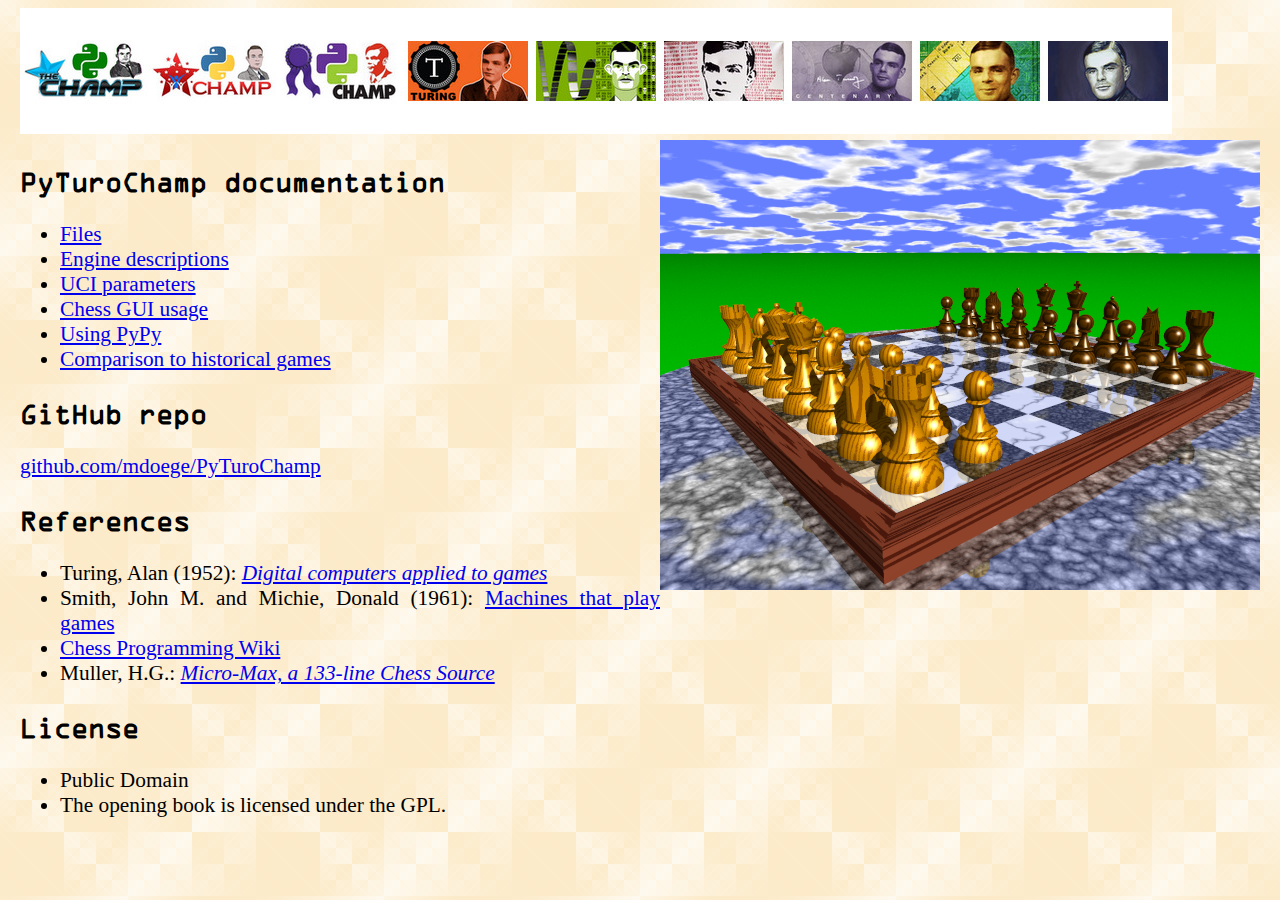
<file: docs/index.html>
<!DOCTYPE html>
<html lang="en">
<head>
<meta charset="utf-8">
<meta name="viewport" content="width=device-width, initial-scale=1">
<title>PyTUROCHAMP documentation</title>
<link rel="stylesheet" href="ptc.css">
</head>
<body>
<img src="ptc.jpg" alt="PyTuroChamp logo">
<br>
<img src="chess_big.png" align="right" alt="Chess set rendered with DKBTrace">
<h3 id="pyturochamp-documentation">PyTuroChamp documentation</h3>
<ul>
<li><a href="files.html">Files</a></li>
<li><a href="engine.html">Engine descriptions</a></li>
<li><a href="uci.html">UCI parameters</a></li>
<li><a href="gui.html">Chess GUI usage</a></li>
<li><a href="pypy.html">Using PyPy</a></li>
<li><a href="comp.html">Comparison to historical games</a></li>
</ul>
<h3>GitHub repo</h3>
<p><a href="https://github.com/mdoege/PyTuroChamp">github.com/mdoege/PyTuroChamp</a></p>
<h3 id="references">References</h3>
<ul>
<li>Turing, Alan (1952): <a href="https://docs.google.com/file/d/0B0xb4crOvCgTNmEtRXFBQUIxQWs/edit"><em>Digital computers applied to games</em></a></li>
<li>Smith, John M. and Michie, Donald (1961): <a href="https://books.google.de/books?id=lo7r0zX_T0sC&amp;lpg=PA369&amp;dq=Machines+that+play+games.+1961,+New+Scientist,+12&amp;pg=PA367&amp;redir_esc=y#v=onepage&amp;q&amp;f=false">Machines that play games</a></li>
<li><a href="https://chessprogramming.org/">Chess Programming Wiki</a></li>
<li>Muller, H.G.: <a href="http://home.hccnet.nl/h.g.muller/max-src2.html"><em>Micro-Max, a 133-line Chess Source</em></a></li>
</ul>
<h3 id="license">License</h3>
<ul>
<li>Public Domain</li>
<li>The opening book is licensed under the GPL.</li>
</ul>
</body>
</html>
</file>
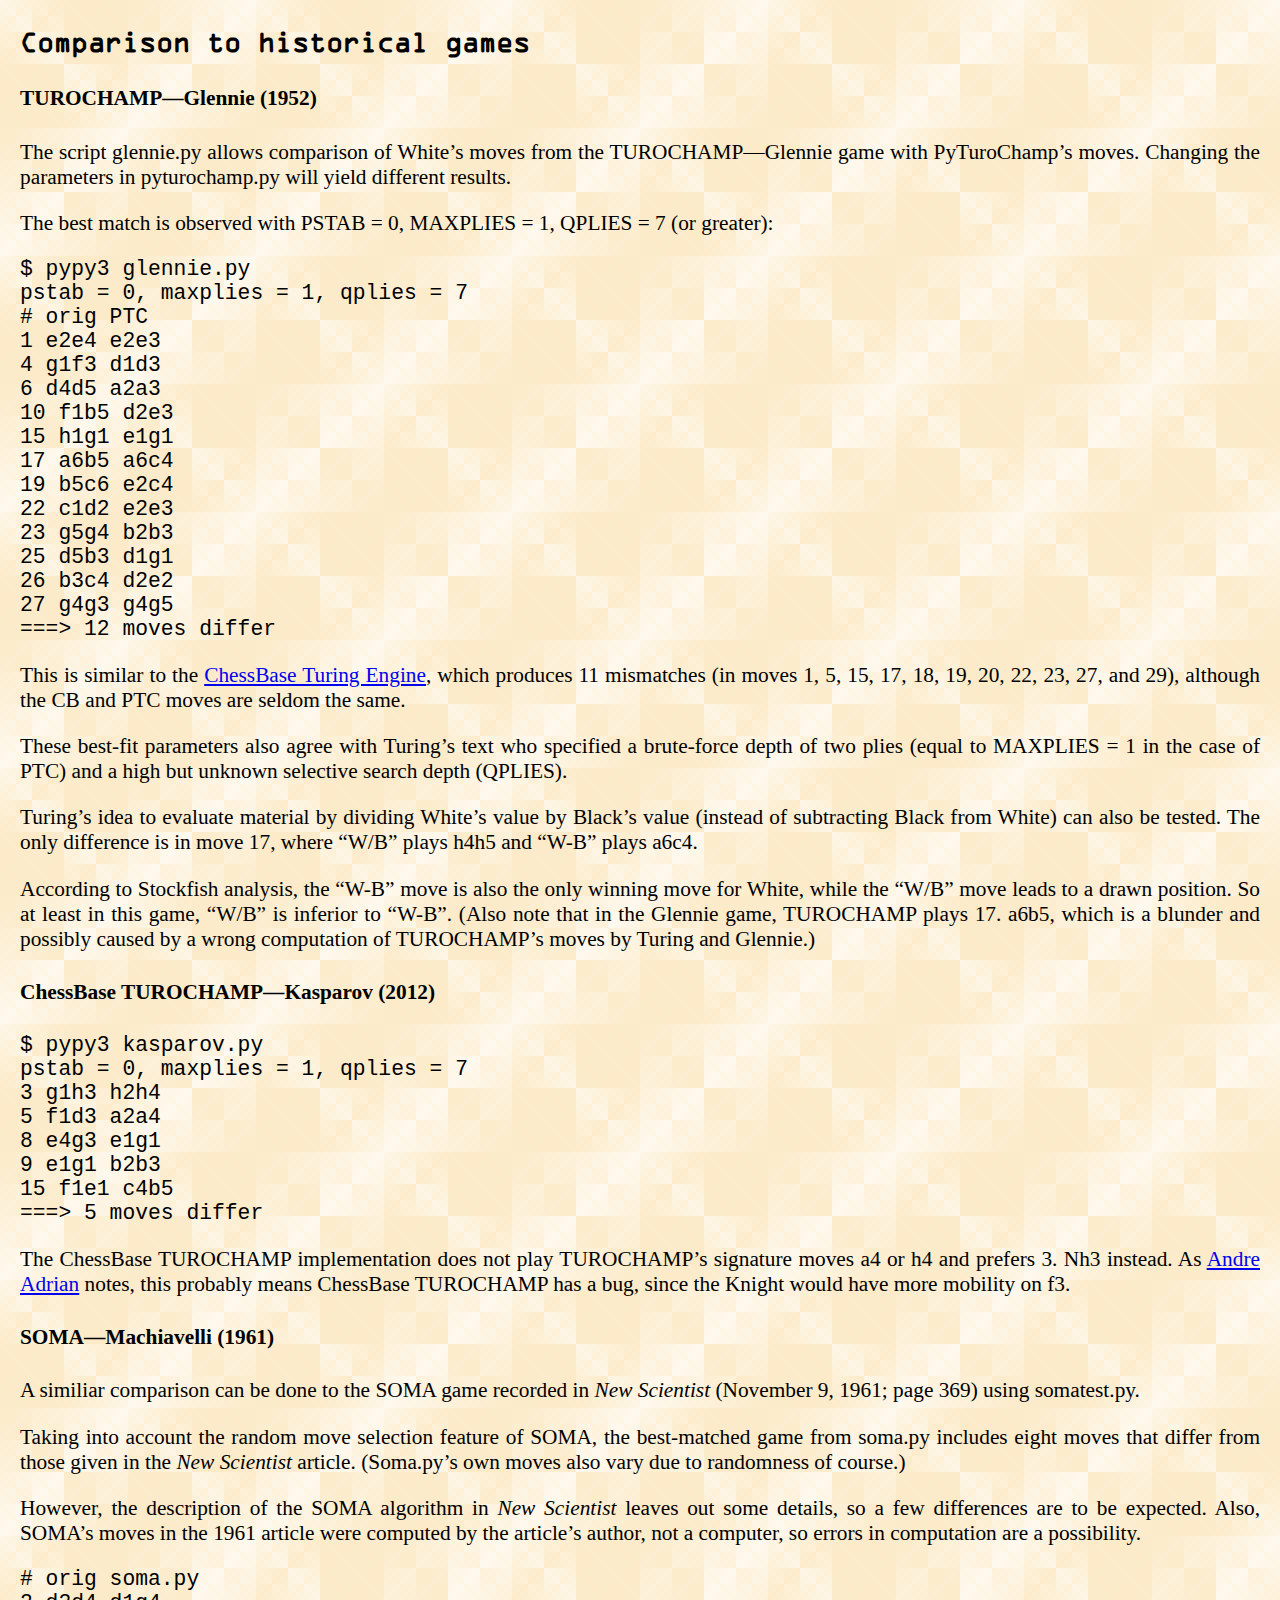
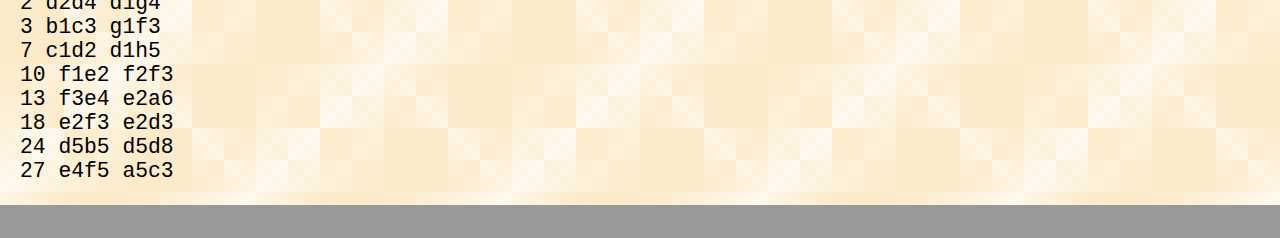
<file: docs/comp.html>
<!DOCTYPE html>
<html lang="en">
<head>
<meta charset="utf-8">
<head>
<title>PyTUROCHAMP game comparisons</title>
<link rel="stylesheet" href="ptc.css">
</head>
<body>
<h3 id="comparison-to-historical-games">Comparison to historical games</h3>
<h4 id="turochampglennie-1952">TUROCHAMP—Glennie (1952)</h4>
<p>The script glennie.py allows comparison of White’s moves from the TUROCHAMP—Glennie game with PyTuroChamp’s moves. Changing the parameters in pyturochamp.py will yield different results.</p>
<p>The best match is observed with PSTAB = 0, MAXPLIES = 1, QPLIES = 7 (or greater):</p>
<pre><code>$ pypy3 glennie.py
pstab = 0, maxplies = 1, qplies = 7
# orig PTC
1 e2e4 e2e3
4 g1f3 d1d3
6 d4d5 a2a3
10 f1b5 d2e3
15 h1g1 e1g1
17 a6b5 a6c4
19 b5c6 e2c4
22 c1d2 e2e3
23 g5g4 b2b3
25 d5b3 d1g1
26 b3c4 d2e2
27 g4g3 g4g5
===&gt; 12 moves differ</code></pre>
<p>This is similar to the <a href="https://en.chessbase.com/post/reconstructing-turing-s-paper-machine">ChessBase Turing Engine</a>, which produces 11 mismatches (in moves 1, 5, 15, 17, 18, 19, 20, 22, 23, 27, and 29), although the CB and PTC moves are seldom the same.</p>
<p>These best-fit parameters also agree with Turing’s text who specified a brute-force depth of two plies (equal to MAXPLIES = 1 in the case of PTC) and a high but unknown selective search depth (QPLIES).</p>
<p>Turing’s idea to evaluate material by dividing White’s value by Black’s value (instead of subtracting Black from White) can also be tested. The only difference is in move 17, where “W/B” plays h4h5 and “W-B” plays a6c4.</p>
<p>According to Stockfish analysis, the “W-B” move is also the only winning move for White, while the “W/B” move leads to a drawn position. So at least in this game, “W/B” is inferior to “W-B”. (Also note that in the Glennie game, TUROCHAMP plays 17. a6b5, which is a blunder and possibly caused by a wrong computation of TUROCHAMP’s moves by Turing and Glennie.)</p>
<h4 id="chessbase-turochampkasparov-2012">ChessBase TUROCHAMP—Kasparov (2012)</h4>
<pre><code>$ pypy3 kasparov.py
pstab = 0, maxplies = 1, qplies = 7
3 g1h3 h2h4
5 f1d3 a2a4
8 e4g3 e1g1
9 e1g1 b2b3
15 f1e1 c4b5
===&gt; 5 moves differ</code></pre>
<p>The ChessBase TUROCHAMP implementation does not play TUROCHAMP’s signature moves a4 or h4 and prefers 3. Nh3 instead. As <a href="http://www.andreadrian.de/schach/">Andre Adrian</a> notes, this probably means ChessBase TUROCHAMP has a bug, since the Knight would have more mobility on f3.</p>
<h4 id="somamachiavelli-1961">SOMA—Machiavelli (1961)</h4>
<p>A similiar comparison can be done to the SOMA game recorded in <em>New Scientist</em> (November 9, 1961; page 369) using somatest.py.</p>
<p>Taking into account the random move selection feature of SOMA, the best-matched game from soma.py includes eight moves that differ from those given in the <em>New Scientist</em> article. (Soma.py’s own moves also vary due to randomness of course.)</p>
<p>However, the description of the SOMA algorithm in <em>New Scientist</em> leaves out some details, so a few differences are to be expected. Also, SOMA’s moves in the 1961 article were computed by the article’s author, not a computer, so errors in computation are a possibility.</p>
<pre><code># orig soma.py
2 d2d4 d1g4
3 b1c3 g1f3
7 c1d2 d1h5
10 f1e2 f2f3
13 f3e4 e2a6
18 e2f3 e2d3
24 d5b5 d5d8
27 e4f5 a5c3</code></pre>
</file>
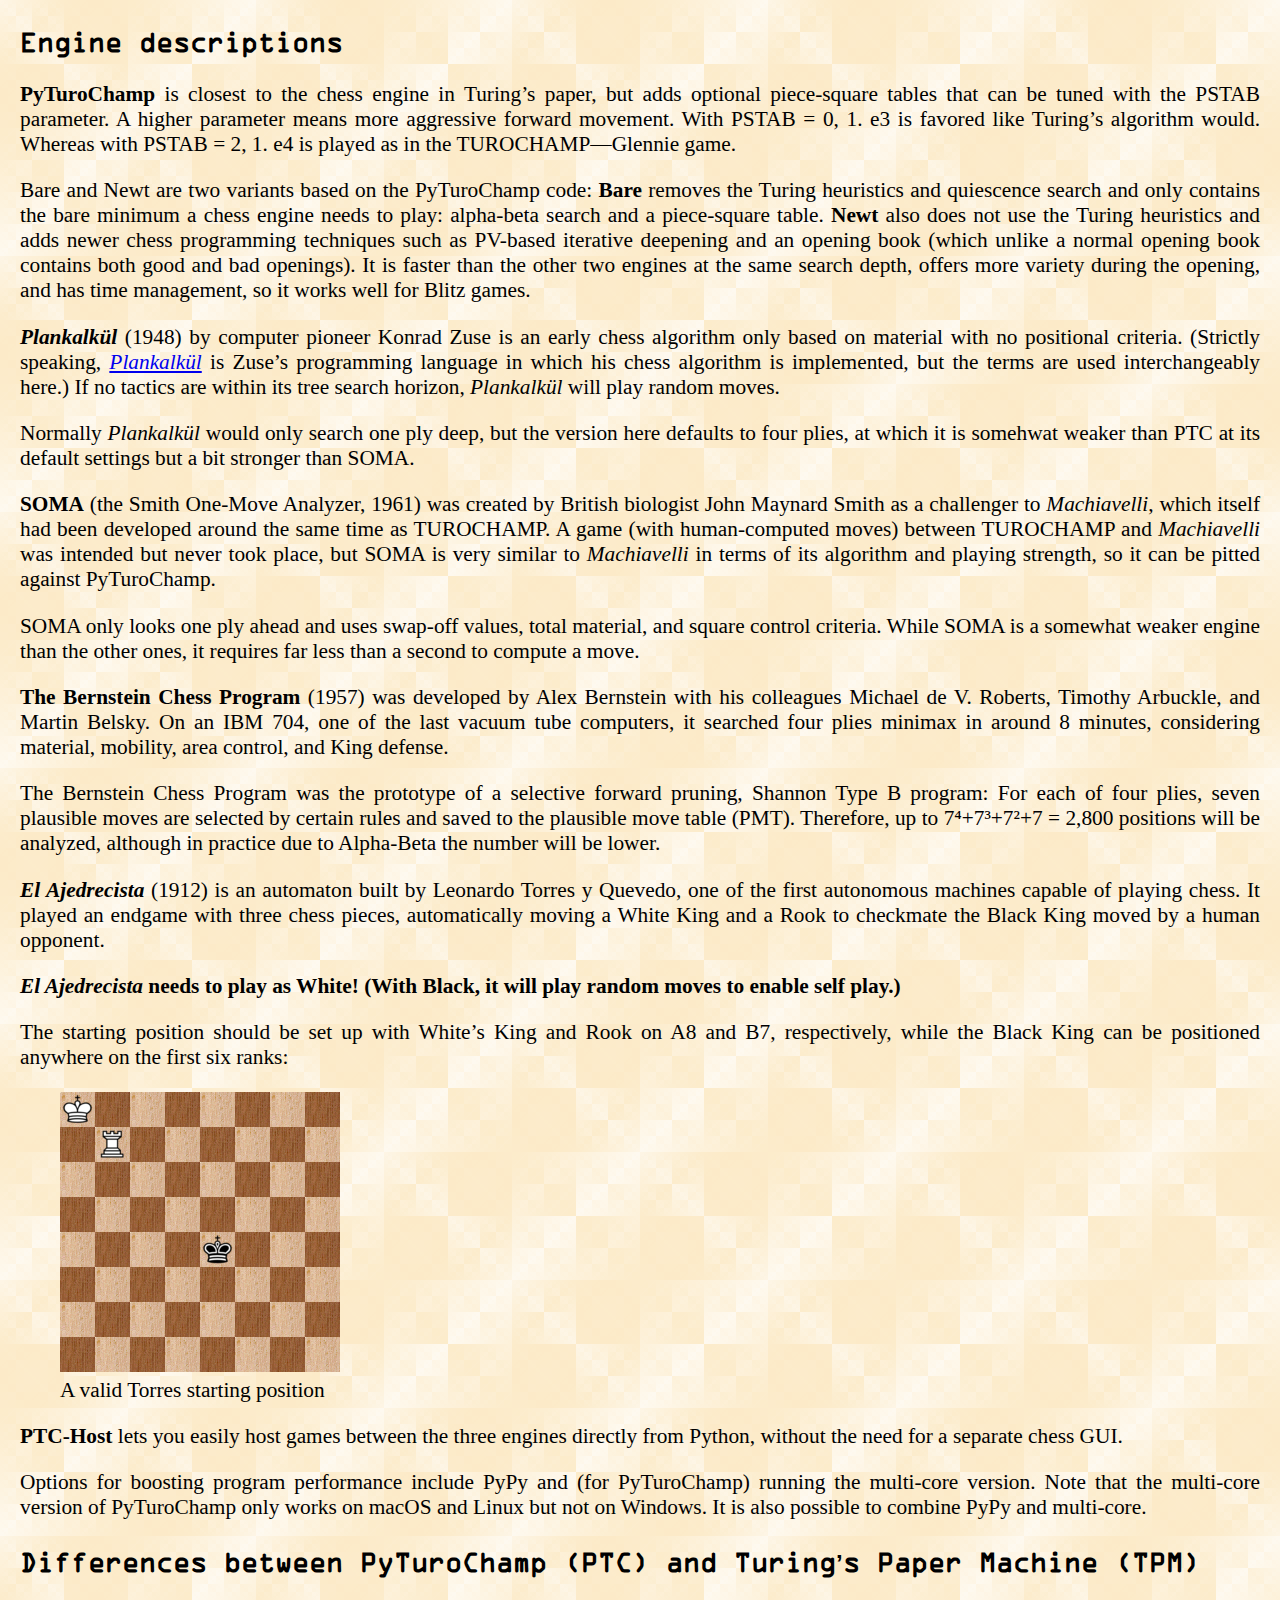
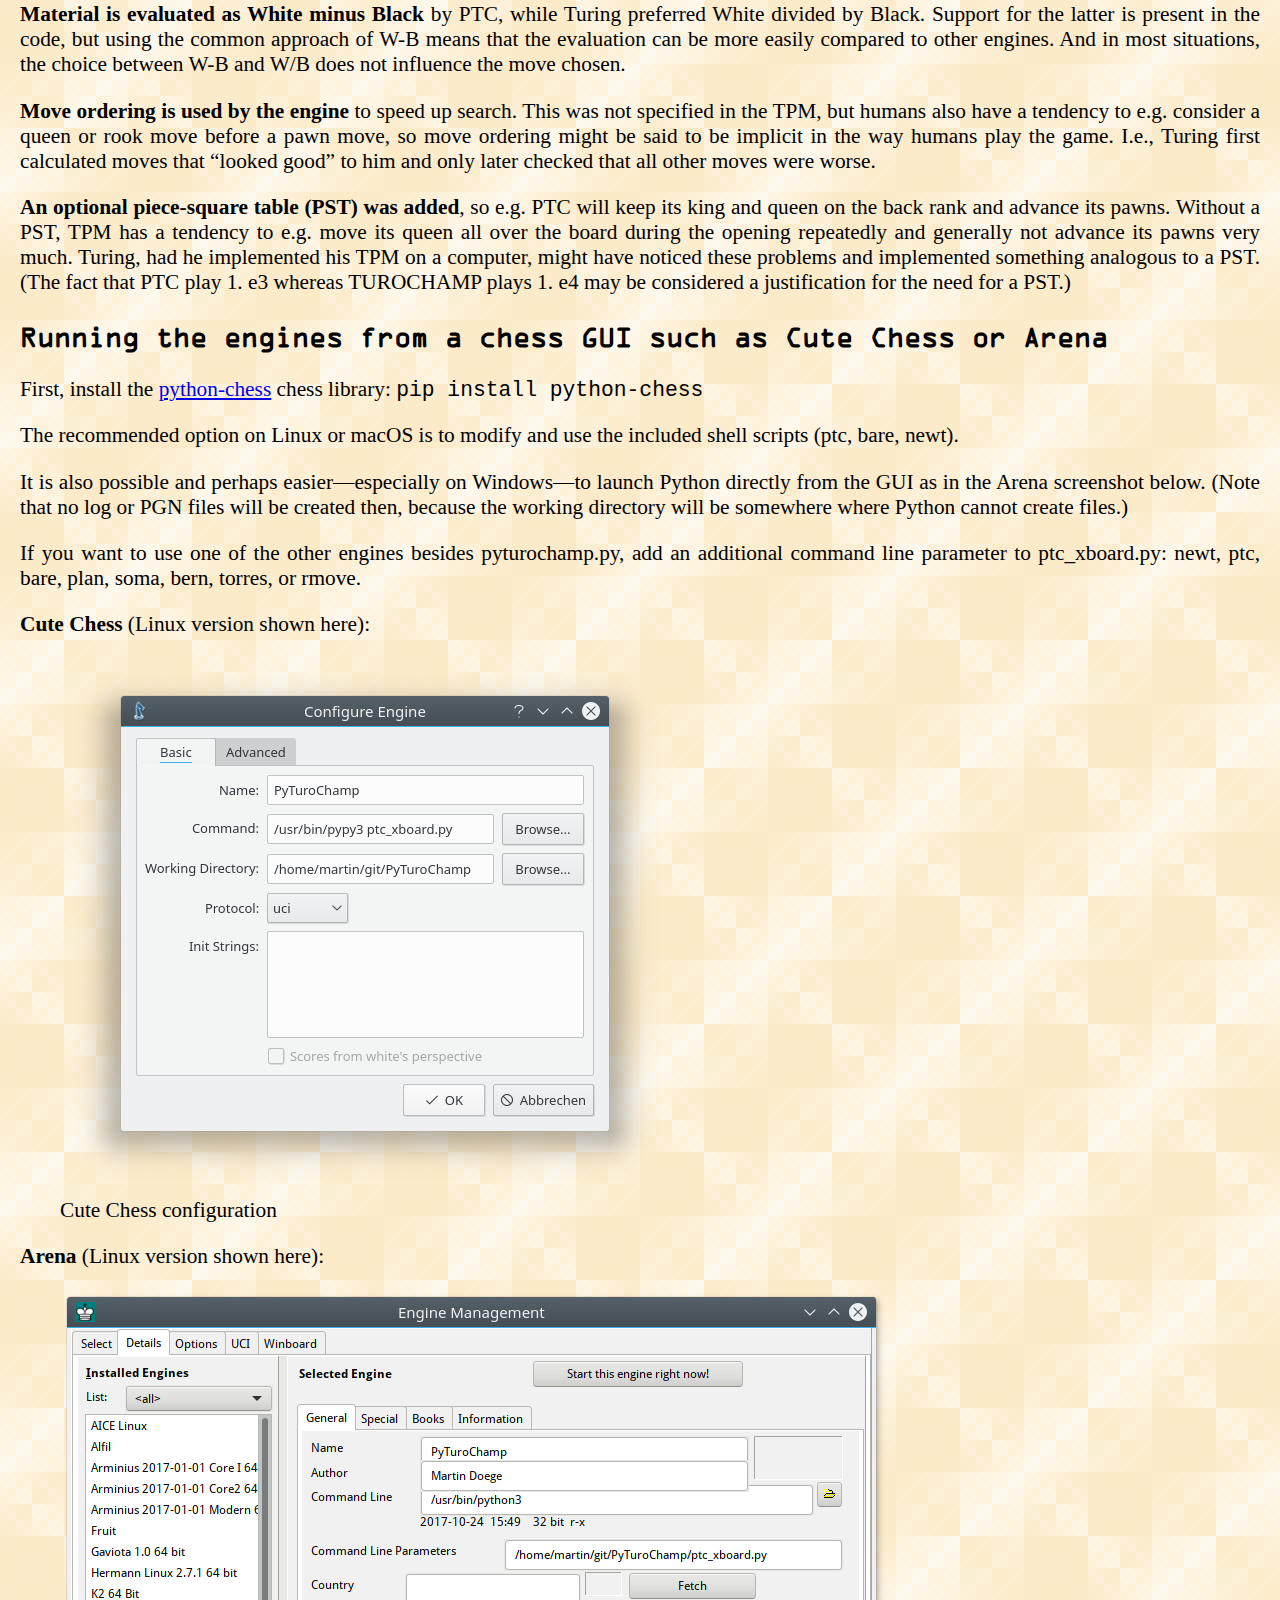
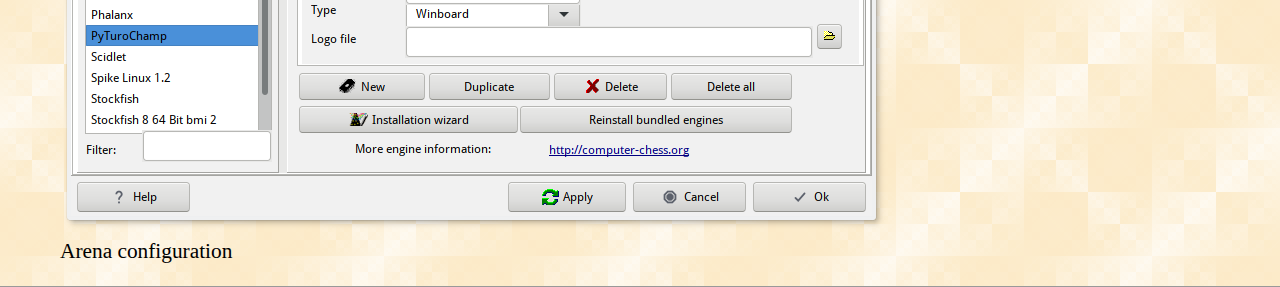
<file: docs/engine.html>
<!DOCTYPE html>
<html lang="en">
<head>
<meta charset="utf-8">
<head>
<title>PyTUROCHAMP engines</title>
<link rel="stylesheet" href="ptc.css">
</head>
<body>
<h3 id="engine-descriptions">Engine descriptions</h3>
<p><strong>PyTuroChamp</strong> is closest to the chess engine in Turing’s paper, but adds optional piece-square tables that can be tuned with the PSTAB parameter. A higher parameter means more aggressive forward movement. With PSTAB = 0, 1. e3 is favored like Turing’s algorithm would. Whereas with PSTAB = 2, 1. e4 is played as in the TUROCHAMP—Glennie game.</p>
<p>Bare and Newt are two variants based on the PyTuroChamp code: <strong>Bare</strong> removes the Turing heuristics and quiescence search and only contains the bare minimum a chess engine needs to play: alpha-beta search and a piece-square table. <strong>Newt</strong> also does not use the Turing heuristics and adds newer chess programming techniques such as PV-based iterative deepening and an opening book (which unlike a normal opening book contains both good and bad openings). It is faster than the other two engines at the same search depth, offers more variety during the opening, and has time management, so it works well for Blitz games.</p>
<p><strong><em>Plankalkül</em></strong> (1948) by computer pioneer Konrad Zuse is an early chess algorithm only based on material with no positional criteria. (Strictly speaking, <em><a href="https://en.wikipedia.org/wiki/Plankalk%C3%BCl">Plankalkül</a></em> is Zuse’s programming language in which his chess algorithm is implemented, but the terms are used interchangeably here.) If no tactics are within its tree search horizon, <em>Plankalkül</em> will play random moves.</p>
<p>Normally <em>Plankalkül</em> would only search one ply deep, but the version here defaults to four plies, at which it is somehwat weaker than PTC at its default settings but a bit stronger than SOMA.</p>
<p><strong>SOMA</strong> (the Smith One-Move Analyzer, 1961) was created by British biologist John Maynard Smith as a challenger to <em>Machiavelli</em>, which itself had been developed around the same time as TUROCHAMP. A game (with human-computed moves) between TUROCHAMP and <em>Machiavelli</em> was intended but never took place, but SOMA is very similar to <em>Machiavelli</em> in terms of its algorithm and playing strength, so it can be pitted against PyTuroChamp.</p>
<p>SOMA only looks one ply ahead and uses swap-off values, total material, and square control criteria. While SOMA is a somewhat weaker engine than the other ones, it requires far less than a second to compute a move.</p>
<p><strong>The Bernstein Chess Program</strong> (1957) was developed by Alex Bernstein with his colleagues Michael de V. Roberts, Timothy Arbuckle, and Martin Belsky. On an IBM 704, one of the last vacuum tube computers, it searched four plies minimax in around 8 minutes, considering material, mobility, area control, and King defense.</p>
<p>The Bernstein Chess Program was the prototype of a selective forward pruning, Shannon Type B program: For each of four plies, seven plausible moves are selected by certain rules and saved to the plausible move table (PMT). Therefore, up to 7⁴+7³+7²+7 = 2,800 positions will be analyzed, although in practice due to Alpha-Beta the number will be lower.</p>
<p><strong><em>El Ajedrecista</em></strong> (1912) is an automaton built by Leonardo Torres y Quevedo, one of the first autonomous machines capable of playing chess. It played an endgame with three chess pieces, automatically moving a White King and a Rook to checkmate the Black King moved by a human opponent.</p>
<p><strong><em>El Ajedrecista</em> needs to play as White! (With Black, it will play random moves to enable self play.)</strong></p>
<p>The starting position should be set up with White’s King and Rook on A8 and B7, respectively, while the Black King can be positioned anywhere on the first six ranks:</p>
<figure>
<img src="torres_start.png" title="A valid Torres starting position" alt="torres" /><figcaption>A valid Torres starting position</figcaption>
</figure>
<p><strong>PTC-Host</strong> lets you easily host games between the three engines directly from Python, without the need for a separate chess GUI.</p>
<p>Options for boosting program performance include PyPy and (for PyTuroChamp) running the multi-core version. Note that the multi-core version of PyTuroChamp only works on macOS and Linux but not on Windows. It is also possible to combine PyPy and multi-core.</p>
<h3 id="differences-between-pyturochamp-ptc-and-turings-paper-machine-tpm">Differences between PyTuroChamp (PTC) and Turing’s Paper Machine (TPM)</h3>
<p><strong>Material is evaluated as White minus Black</strong> by PTC, while Turing preferred White divided by Black. Support for the latter is present in the code, but using the common approach of W-B means that the evaluation can be more easily compared to other engines. And in most situations, the choice between W-B and W/B does not influence the move chosen.</p>
<p><strong>Move ordering is used by the engine</strong> to speed up search. This was not specified in the TPM, but humans also have a tendency to e.g. consider a queen or rook move before a pawn move, so move ordering might be said to be implicit in the way humans play the game. I.e., Turing first calculated moves that “looked good” to him and only later checked that all other moves were worse.</p>
<p><strong>An optional piece-square table (PST) was added</strong>, so e.g. PTC will keep its king and queen on the back rank and advance its pawns. Without a PST, TPM has a tendency to e.g. move its queen all over the board during the opening repeatedly and generally not advance its pawns very much. Turing, had he implemented his TPM on a computer, might have noticed these problems and implemented something analogous to a PST. (The fact that PTC play 1. e3 whereas TUROCHAMP plays 1. e4 may be considered a justification for the need for a PST.)</p>
<h3 id="running-the-engines-from-a-chess-gui-such-as-cute-chess-or-arena">Running the engines from a chess GUI such as Cute Chess or Arena</h3>
<p>First, install the <a href="https://github.com/niklasf/python-chess">python-chess</a> chess library: <code>pip install python-chess</code></p>
<p>The recommended option on Linux or macOS is to modify and use the included shell scripts (ptc, bare, newt).</p>
<p>It is also possible and perhaps easier—especially on Windows—to launch Python directly from the GUI as in the Arena screenshot below. (Note that no log or PGN files will be created then, because the working directory will be somewhere where Python cannot create files.)</p>
<p>If you want to use one of the other engines besides pyturochamp.py, add an additional command line parameter to ptc_xboard.py: newt, ptc, bare, plan, soma, bern, torres, or rmove.</p>
<p><strong>Cute Chess</strong> (Linux version shown here):</p>
<figure>
<img src="Screenshot_20180702_191254.png" title="Cute Chess configuration" alt="screenshot" /><figcaption>Cute Chess configuration</figcaption>
</figure>
<p><strong>Arena</strong> (Linux version shown here):</p>
<figure>
<img src="Screenshot_20171123_102423.png" title="Arena configuration" alt="screenshot" /><figcaption>Arena configuration</figcaption>
</figure>
</file>
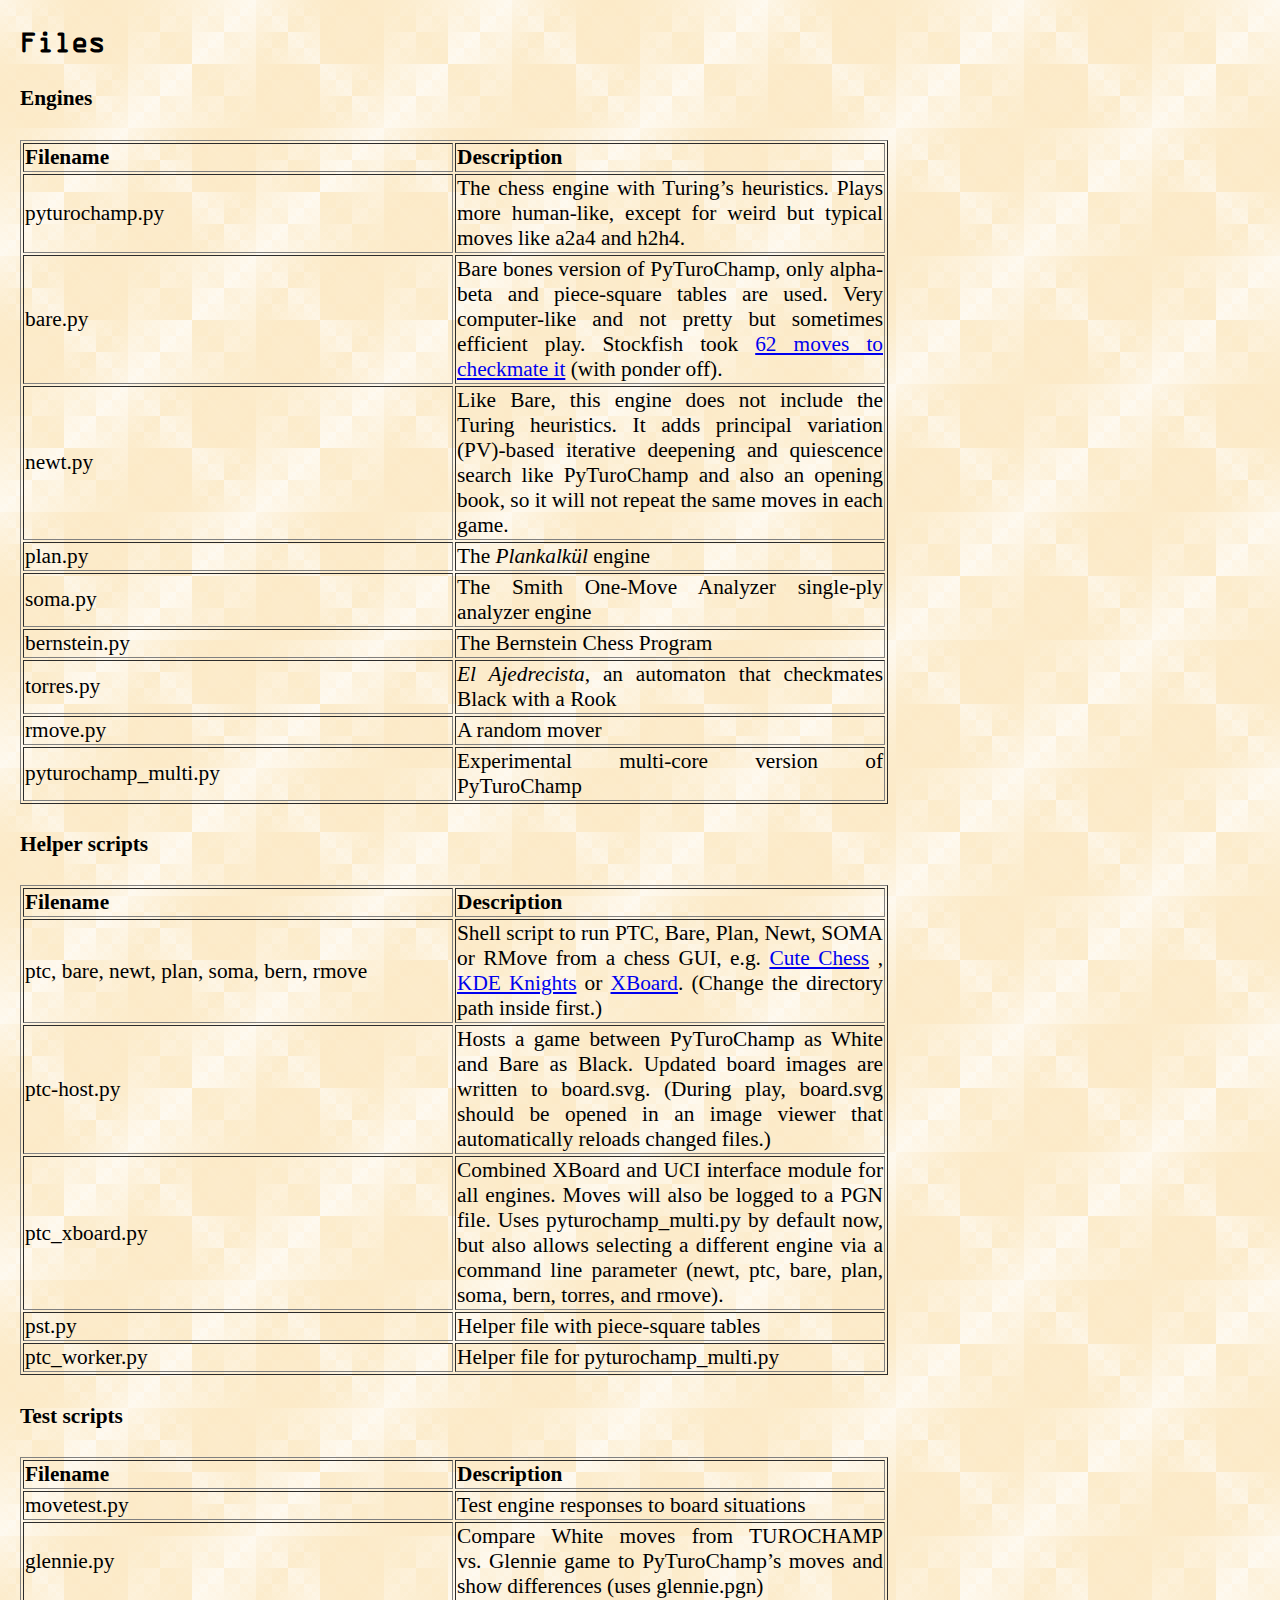
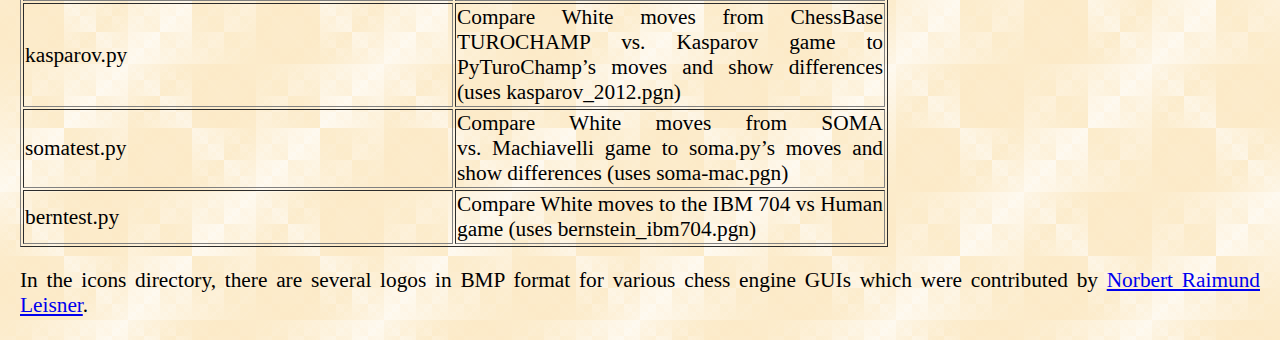
<file: docs/files.html>
<!DOCTYPE html>
<html lang="en">
<head>
<meta charset="utf-8">
<head>
<title>PyTUROCHAMP files</title>
<link rel="stylesheet" href="ptc.css">
</head>
<body>
<h3 id="files">Files</h3>
<h4 id="engines">Engines</h4>
<table border="1" width="70%">
<colgroup>
<col style="width: 50%" />
<col style="width: 50%" />
</colgroup>
<thead>
<tr class="header">
<th>Filename</th>
<th>Description</th>
</tr>
</thead>
<tbody>
<tr class="odd">
<td>pyturochamp.py</td>
<td>The chess engine with Turing’s heuristics. Plays more human-like, except for weird but typical moves like a2a4 and h2h4.</td>
</tr>
<tr class="even">
<td>bare.py</td>
<td>Bare bones version of PyTuroChamp, only alpha-beta and piece-square tables are used. Very computer-like and not pretty but sometimes efficient play. Stockfish took <a href="https://github.com/mdoege/PyTuroChamp/blob/master/ptc-bare-stockfish.pgn">62 moves to checkmate it</a> (with ponder off).</td>
</tr>
<tr class="odd">
<td>newt.py</td>
<td>Like Bare, this engine does not include the Turing heuristics. It adds principal variation (PV)-based iterative deepening and quiescence search like PyTuroChamp and also an opening book, so it will not repeat the same moves in each game.</td>
</tr>
<tr class="even">
<td>plan.py</td>
<td>The <em>Plankalkül</em> engine</td>
</tr>
<tr class="odd">
<td>soma.py</td>
<td>The Smith One-Move Analyzer single-ply analyzer engine</td>
</tr>
<tr class="even">
<td>bernstein.py</td>
<td>The Bernstein Chess Program</td>
</tr>
<tr class="odd">
<td>torres.py</td>
<td><em>El Ajedrecista</em>, an automaton that checkmates Black with a Rook</td>
</tr>
<tr class="even">
<td>rmove.py</td>
<td>A random mover</td>
</tr>
<tr class="odd">
<td>pyturochamp_multi.py</td>
<td>Experimental multi-core version of PyTuroChamp</td>
</tr>
</tbody>
</table>
<h4 id="helper-scripts">Helper scripts</h4>
<table border="1" width="70%">
<colgroup>
<col style="width: 50%" />
<col style="width: 50%" />
</colgroup>
<thead>
<tr class="header">
<th>Filename</th>
<th>Description</th>
</tr>
</thead>
<tbody>
<tr class="odd">
<td>ptc, bare, newt, plan, soma, bern, rmove</td>
<td>Shell script to run PTC, Bare, Plan, Newt, SOMA or RMove from a chess GUI, e.g. <a href="https://github.com/cutechess/cutechess">Cute Chess</a> , <a href="https://www.kde.org/applications/games/knights/">KDE Knights</a> or <a href="https://www.gnu.org/software/xboard/">XBoard</a>. (Change the directory path inside first.)</td>
</tr>
<tr class="even">
<td>ptc-host.py</td>
<td>Hosts a game between PyTuroChamp as White and Bare as Black. Updated board images are written to board.svg. (During play, board.svg should be opened in an image viewer that automatically reloads changed files.)</td>
</tr>
<tr class="odd">
<td>ptc_xboard.py</td>
<td>Combined XBoard and UCI interface module for all engines. Moves will also be logged to a PGN file. Uses pyturochamp_multi.py by default now, but also allows selecting a different engine via a command line parameter (newt, ptc, bare, plan, soma, bern, torres, and rmove).</td>
</tr>
<tr class="even">
<td>pst.py</td>
<td>Helper file with piece-square tables</td>
</tr>
<tr class="odd">
<td>ptc_worker.py</td>
<td>Helper file for pyturochamp_multi.py</td>
</tr>
</tbody>
</table>
<h4 id="test-scripts">Test scripts</h4>
<table border="1" width="70%">
<colgroup>
<col style="width: 50%" />
<col style="width: 50%" />
</colgroup>
<thead>
<tr class="header">
<th>Filename</th>
<th>Description</th>
</tr>
</thead>
<tbody>
<tr class="odd">
<td>movetest.py</td>
<td>Test engine responses to board situations</td>
</tr>
<tr class="even">
<td>glennie.py</td>
<td>Compare White moves from TUROCHAMP vs. Glennie game to PyTuroChamp’s moves and show differences (uses glennie.pgn)</td>
</tr>
<tr class="odd">
<td>kasparov.py</td>
<td>Compare White moves from ChessBase TUROCHAMP vs. Kasparov game to PyTuroChamp’s moves and show differences (uses kasparov_2012.pgn)</td>
</tr>
<tr class="even">
<td>somatest.py</td>
<td>Compare White moves from SOMA vs. Machiavelli game to soma.py’s moves and show differences (uses soma-mac.pgn)</td>
</tr>
<tr class="odd">
<td>berntest.py</td>
<td>Compare White moves to the IBM 704 vs Human game (uses bernstein_ibm704.pgn)</td>
</tr>
</tbody>
</table>
<p>In the icons directory, there are several logos in BMP format for various chess engine GUIs which were contributed by <a href="https://chessprogramming.org/Norbert+Raimund+Leisner">Norbert Raimund Leisner</a>.</p>
</file>
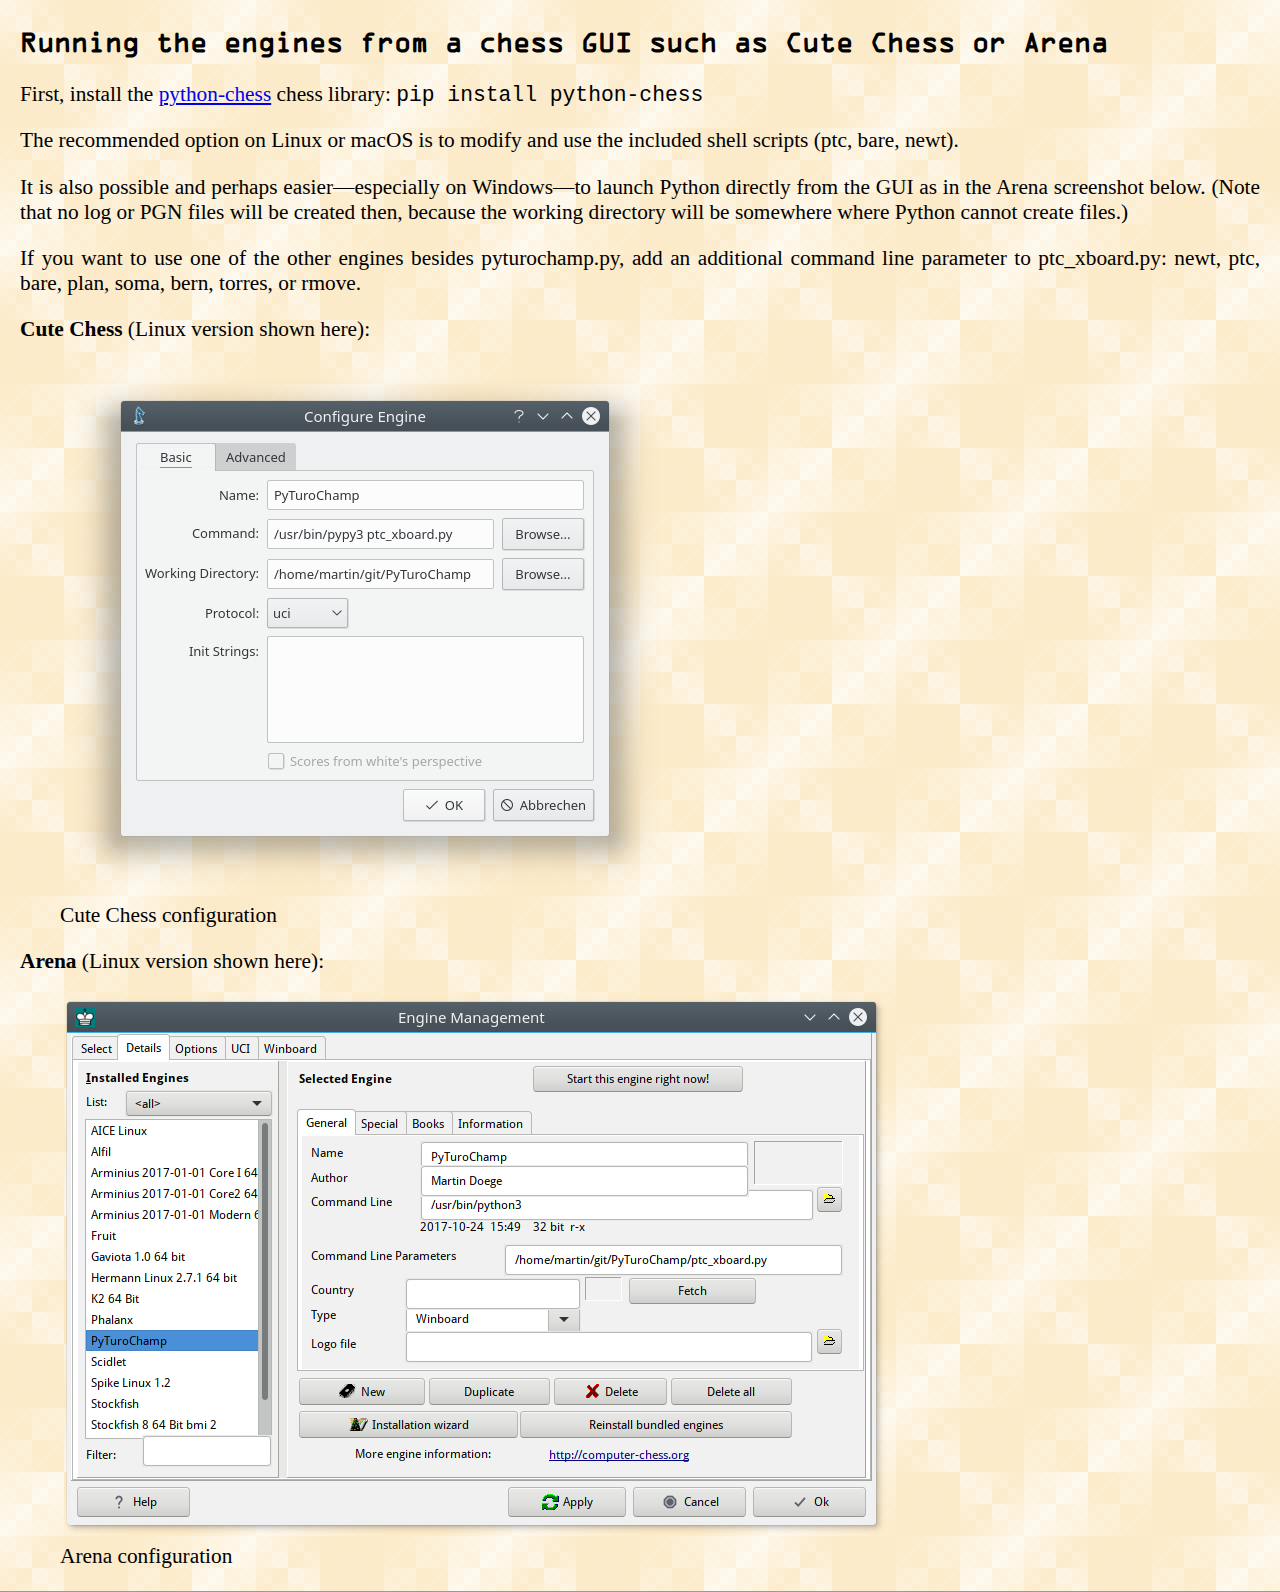
<file: docs/gui.html>
<!DOCTYPE html>
<html lang="en">
<head>
<meta charset="utf-8">
<meta name="viewport" content="width=device-width, initial-scale=1">
<title>PyTUROCHAMP usage from a GUI</title>
<link rel="stylesheet" href="ptc.css">
</head>
<body>
<h3 id="running-the-engines-from-a-chess-gui-such-as-cute-chess-or-arena">Running the engines from a chess GUI such as Cute Chess or Arena</h3>
<p>First, install the <a href="https://github.com/niklasf/python-chess">python-chess</a> chess library: <code>pip install python-chess</code></p>
<p>The recommended option on Linux or macOS is to modify and use the included shell scripts (ptc, bare, newt).</p>
<p>It is also possible and perhaps easier—especially on Windows—to launch Python directly from the GUI as in the Arena screenshot below. (Note that no log or PGN files will be created then, because the working directory will be somewhere where Python cannot create files.)</p>
<p>If you want to use one of the other engines besides pyturochamp.py, add an additional command line parameter to ptc_xboard.py: newt, ptc, bare, plan, soma, bern, torres, or rmove.</p>
<p><strong>Cute Chess</strong> (Linux version shown here):</p>
<figure>
<img src="Screenshot_20180702_191254.png" title="Cute Chess configuration" alt="screenshot" /><figcaption>Cute Chess configuration</figcaption>
</figure>
<p><strong>Arena</strong> (Linux version shown here):</p>
<figure>
<img src="Screenshot_20171123_102423.png" title="Arena configuration" alt="screenshot" /><figcaption>Arena configuration</figcaption>
</figure>
</body>
</html>
</file>
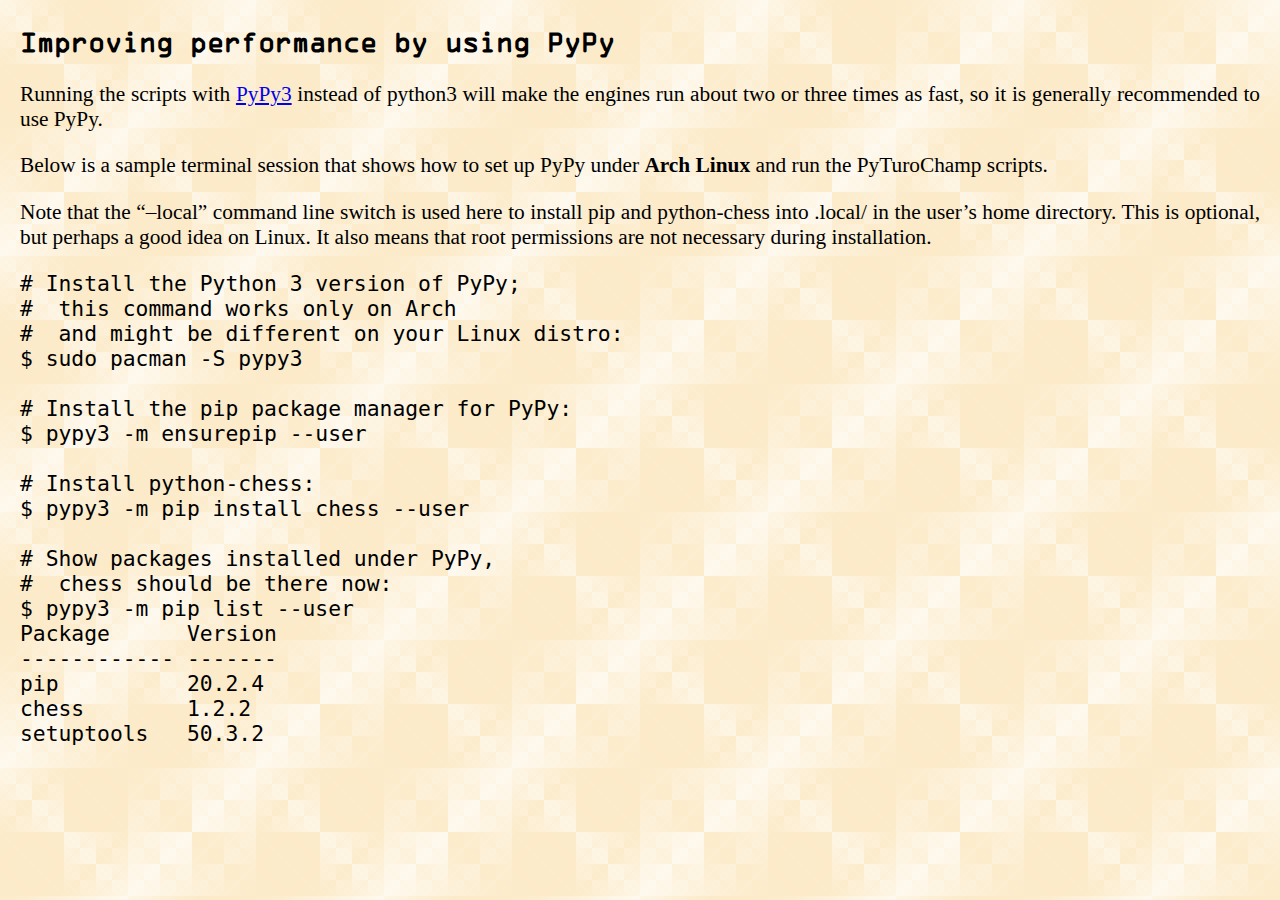
<file: docs/pypy.html>
<!DOCTYPE html>
<html lang="en">
<head>
<meta charset="utf-8">
<meta name="viewport" content="width=device-width, initial-scale=1">
<title>PyTUROCHAMP and PyPy</title>
<link rel="stylesheet" href="ptc.css">
</head>
<body>
<h3 id="improving-performance-by-using-pypy">Improving performance by using PyPy</h3>
<p>Running the scripts with <a href="http://pypy.org/">PyPy3</a> instead of python3 will make the engines run about two or three times as fast, so it is generally recommended to use PyPy.</p>
<p>Below is a sample terminal session that shows how to set up PyPy under <strong>Arch Linux</strong> and run the PyTuroChamp scripts.</p>
<p>Note that the “–local” command line switch is used here to install pip and python-chess into .local/ in the user’s home directory. This is optional, but perhaps a good idea on Linux. It also means that root permissions are not necessary during installation.</p>
<pre><code># Install the Python 3 version of PyPy;
#  this command works only on Arch
#  and might be different on your Linux distro:
$ sudo pacman -S pypy3

# Install the pip package manager for PyPy:
$ pypy3 -m ensurepip --user

# Install python-chess:
$ pypy3 -m pip install chess --user

# Show packages installed under PyPy,
#  chess should be there now:
$ pypy3 -m pip list --user
Package      Version
------------ -------
pip          20.2.4
chess        1.2.2
setuptools   50.3.2</code></pre>
</body>
</html>
</file>
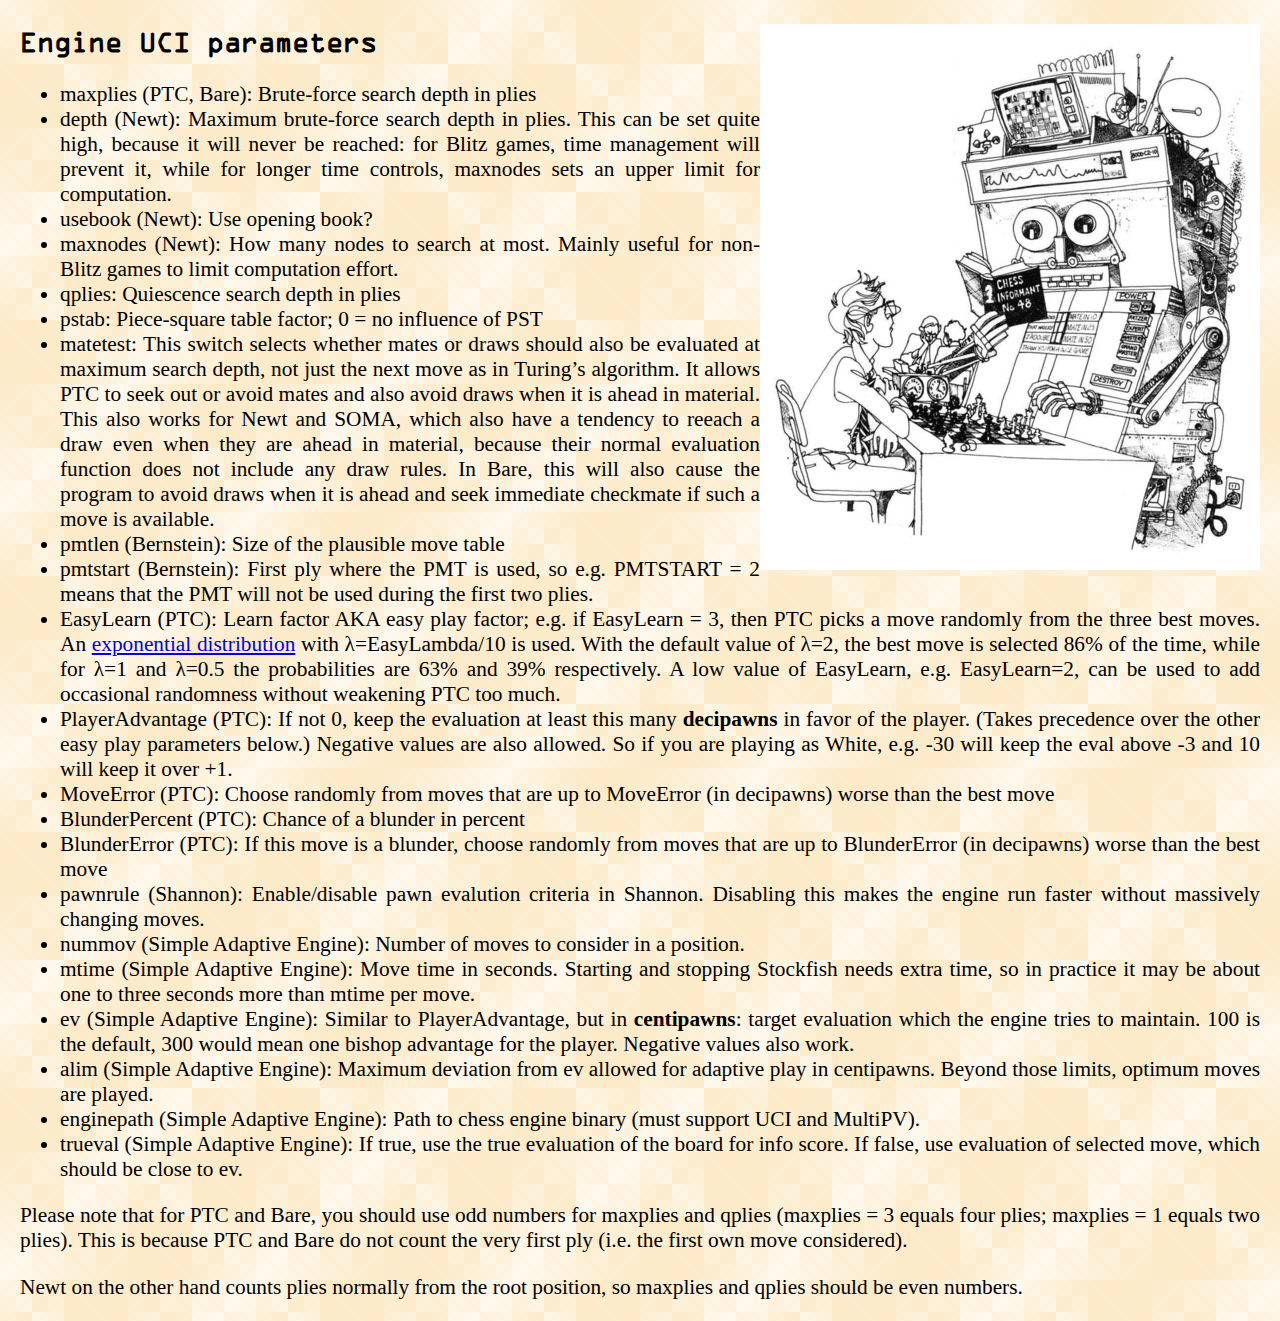
<file: docs/uci.html>
<!DOCTYPE html>
<html lang="en">
<head>
<meta charset="utf-8">
<meta name="viewport" content="width=device-width, initial-scale=1">
<title>PyTUROCHAMP UCI options</title>
<link rel="stylesheet" href="ptc.css">
</head>
<body>
<img src="ptc_game.jpg" title="reading…" alt="Computer chess cartoon" align="right">
<h3 id="engine-uci-parameters">Engine UCI parameters</h3>
<ul>
<li>maxplies (PTC, Bare): Brute-force search depth in plies</li>
<li>depth (Newt): Maximum brute-force search depth in plies. This can be set quite high, because it will never be reached: for Blitz games, time management will prevent it, while for longer time controls, maxnodes sets an upper limit for computation.</li>
<li>usebook (Newt): Use opening book?</li>
<li>maxnodes (Newt): How many nodes to search at most. Mainly useful for non-Blitz games to limit computation effort.</li>
<li>qplies: Quiescence search depth in plies</li>
<li>pstab: Piece-square table factor; 0 = no influence of PST</li>
<li>matetest: This switch selects whether mates or draws should also be evaluated at maximum search depth, not just the next move as in Turing’s algorithm. It allows PTC to seek out or avoid mates and also avoid draws when it is ahead in material. This also works for Newt and SOMA, which also have a tendency to reeach a draw even when they are ahead in material, because their normal evaluation function does not include any draw rules. In Bare, this will also cause the program to avoid draws when it is ahead and seek immediate checkmate if such a move is available.</li>
<li>pmtlen (Bernstein): Size of the plausible move table</li>
<li>pmtstart (Bernstein): First ply where the PMT is used, so e.g. PMTSTART = 2 means that the PMT will not be used during the first two plies.</li>
<li>EasyLearn (PTC): Learn factor AKA easy play factor; e.g. if EasyLearn = 3, then PTC picks a move randomly from the three best moves. An <a href="https://en.wikipedia.org/wiki/Exponential_distribution">exponential distribution</a> with λ=EasyLambda/10 is used. With the default value of λ=2, the best move is selected 86% of the time, while for λ=1 and λ=0.5 the probabilities are 63% and 39% respectively. A low value of EasyLearn, e.g. EasyLearn=2, can be used to add occasional randomness without weakening PTC too much.</li>
<li>PlayerAdvantage (PTC): If not 0, keep the evaluation at least this many <b>decipawns</b> in favor of the player. (Takes precedence over the other easy play parameters below.) Negative values are also allowed. So if you are playing as White, e.g. -30 will keep the eval above -3 and 10 will keep it over +1.</li>
<li>MoveError (PTC): Choose randomly from moves that are up to MoveError (in decipawns) worse than the best move</li>
<li>BlunderPercent (PTC): Chance of a blunder in percent</li>
<li>BlunderError (PTC): If this move is a blunder, choose randomly from moves that are up to BlunderError (in decipawns) worse than the best move</li>
<li>pawnrule (Shannon): Enable/disable pawn evalution criteria in Shannon. Disabling this makes the engine run faster without massively changing moves.</li>
<li>nummov (Simple Adaptive Engine): Number of moves to consider in a position.</li>
<li>mtime (Simple Adaptive Engine): Move time in seconds. Starting and stopping Stockfish needs extra time, so in practice it may be about one to three seconds more than mtime per move.</li>
<li>ev (Simple Adaptive Engine): Similar to PlayerAdvantage, but in <b>centipawns</b>: target evaluation which the engine tries to maintain. 100 is the default, 300 would mean one bishop advantage for the player. Negative values also work.</li>
<li>alim (Simple Adaptive Engine): Maximum deviation from ev allowed for adaptive play in centipawns. Beyond those limits, optimum moves are played.</li>
<li>enginepath (Simple Adaptive Engine): Path to chess engine binary (must support UCI and MultiPV).</li>
<li>trueval (Simple Adaptive Engine): If true, use the true evaluation of the board for info score. If false, use evaluation of selected move, which should be close to ev.</li>
</ul>

<p>Please note that for PTC and Bare, you should use odd numbers for maxplies and qplies (maxplies = 3 equals four plies; maxplies = 1 equals two plies). This is because PTC and Bare do not count the very first ply (i.e. the first own move considered).</p>
<p>Newt on the other hand counts plies normally from the root position, so maxplies and qplies should be even numbers.</p>
</body>
</html>
</file>
<file: docs/ptc.css>
body { font-family:      Georgia, serif;
       font-size:        16pt;
       color:            #000;
       margin-left:      20px;
       margin-right:     20px;
       text-align:       justify;
       background-color: #999;
       background-image: url("xorpic.png"); }

h1, h2, h3 {
     font-family: ocr, Verdana, sans-serif;
     font-size: 18pt;
}

@font-face {
	font-family: 'ocr';
	src: url('OCRA.otf') format('truetype');
}
</file>
